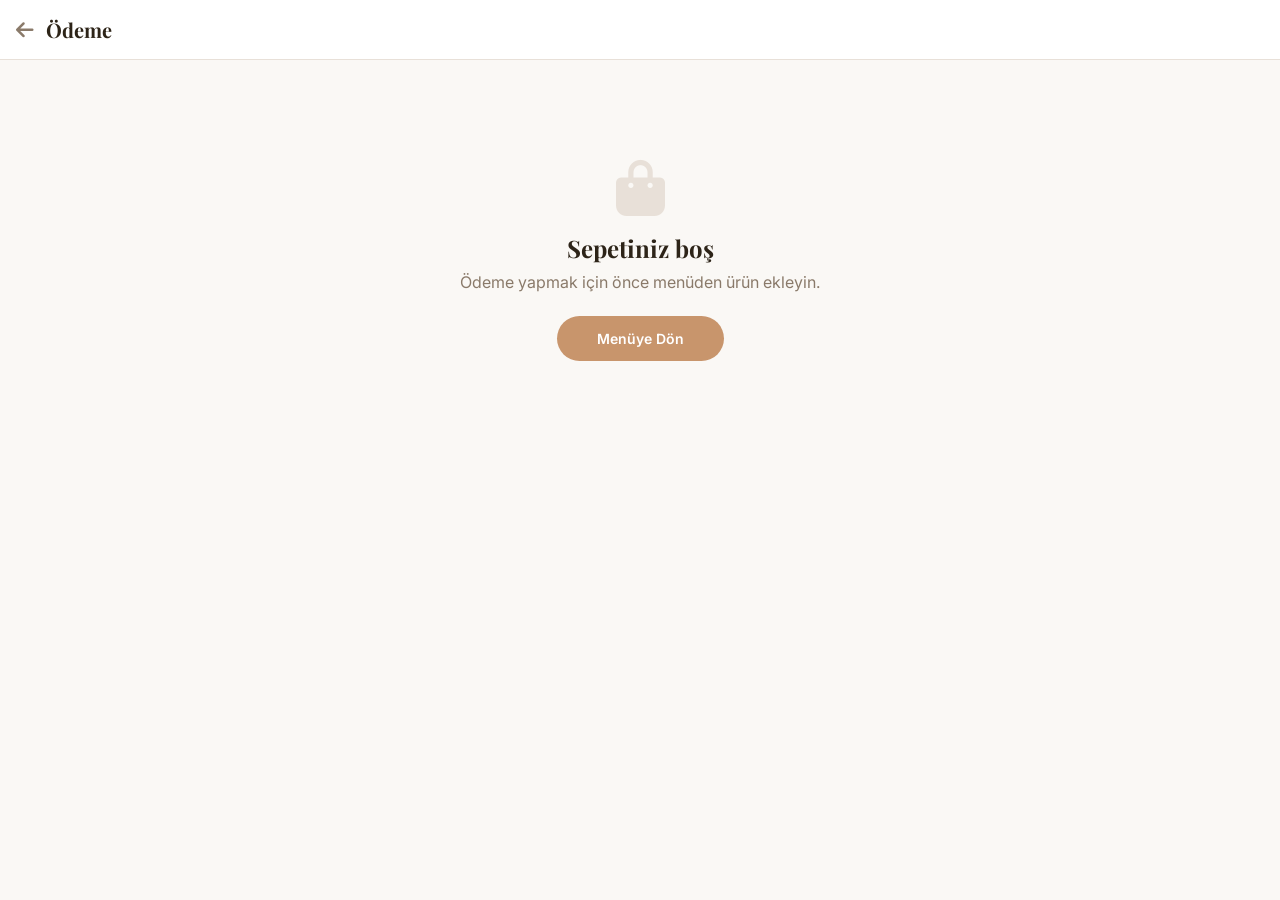
<file: payment.html>
<!DOCTYPE html>
<html lang="tr">
<head>
  <meta charset="UTF-8">
  <meta name="viewport" content="width=device-width,initial-scale=1.0,maximum-scale=1.0,user-scalable=no">
  <title>Ödeme - Cafe Lezzet</title>
  <link rel="preconnect" href="https://fonts.googleapis.com">
  <link rel="preconnect" href="https://fonts.gstatic.com" crossorigin>
  <link href="https://fonts.googleapis.com/css2?family=Playfair+Display:wght@400;500;600;700&family=Inter:wght@300;400;500;600;700&display=swap" rel="stylesheet">
  <link rel="stylesheet" href="https://cdnjs.cloudflare.com/ajax/libs/font-awesome/6.5.1/css/all.min.css">
  <link rel="stylesheet" href="css/style.css">
  <style>
    body { background: var(--bg); padding: 0; margin: 0; min-height: 100vh; }
    .pay-header {
      background: var(--bg-card); border-bottom: 1px solid var(--border);
      padding: 16px; display: flex; align-items: center; gap: 12px;
      position: sticky; top: 0; z-index: 10;
    }
    .pay-header h1 { font-family: var(--font-display); font-size: 20px; flex: 1; }
    .pay-body { max-width: 500px; margin: 0 auto; padding: 20px 16px; }
    .pay-section { background: var(--bg-card); border-radius: var(--radius); padding: 20px; margin-bottom: 16px; box-shadow: var(--shadow); }
    .pay-section h2 { font-size: 16px; font-weight: 600; margin-bottom: 16px; display: flex; align-items: center; gap: 8px; }
    .pay-section h2 i { color: var(--primary); }
    .pay-item { display: flex; justify-content: space-between; padding: 8px 0; font-size: 14px; border-bottom: 1px solid var(--border); }
    .pay-item:last-child { border-bottom: none; }
    .pay-total-row { display: flex; justify-content: space-between; font-size: 18px; font-weight: 700; padding-top: 12px; margin-top: 8px; border-top: 2px solid var(--primary); }
    .pay-total-row span:last-child { color: var(--primary); }
    .pay-field { margin-bottom: 16px; }
    .pay-field label { display: block; font-size: 12px; font-weight: 600; color: var(--text-light); text-transform: uppercase; letter-spacing: 0.5px; margin-bottom: 6px; }
    .pay-field input { width: 100%; padding: 12px 14px; border: 1px solid var(--border); border-radius: var(--radius-sm); font-size: 15px; background: var(--bg); box-sizing: border-box; }
    .pay-field input:focus { border-color: var(--primary); outline: none; }
    .pay-row { display: grid; grid-template-columns: 1fr 1fr; gap: 12px; }
    .pay-submit {
      width: 100%; padding: 16px; border-radius: var(--radius-sm);
      background: #22C55E; color: #fff; font-size: 16px; font-weight: 600;
      border: none; cursor: pointer; display: flex; align-items: center; justify-content: center; gap: 8px;
      margin-top: 8px;
    }
    .pay-submit:hover { background: #16A34A; }
    .pay-submit:disabled { opacity: 0.6; cursor: not-allowed; }
    .pay-back { color: var(--text-light); text-decoration: none; font-size: 20px; display: flex; align-items: center; }
    .success-screen {
      display: none; text-align: center; padding: 60px 20px;
    }
    .success-screen.show { display: block; }
    .payment-form { display: block; }
    .payment-form.hide { display: none; }
    .success-check {
      width: 72px; height: 72px; margin: 0 auto 20px;
      background: #22C55E; border-radius: 50%;
      display: flex; align-items: center; justify-content: center;
      font-size: 32px; color: #fff;
    }
    .success-screen h2 { font-family: var(--font-display); font-size: 28px; margin-bottom: 8px; }
    .success-screen p { color: var(--text-light); margin-bottom: 24px; }
    .success-btn {
      display: inline-block; padding: 14px 40px; border-radius: 50px;
      background: var(--primary); color: #fff; font-size: 14px; font-weight: 600;
      text-decoration: none;
    }
    .empty-cart-screen { text-align: center; padding: 80px 20px; }
    .empty-cart-screen i { font-size: 56px; color: var(--border); margin-bottom: 16px; }
    .empty-cart-screen h3 { font-family: var(--font-display); font-size: 24px; margin-bottom: 8px; }
    .empty-cart-screen p { color: var(--text-light); margin-bottom: 24px; }
    .spinner{display:inline-block;width:20px;height:20px;border:2px solid rgba(255,255,255,0.3);border-top-color:#fff;border-radius:50%;animation:spin 0.6s linear infinite;vertical-align:middle}
    .spinner.hide{display:none}
    @keyframes spin{to{transform:rotate(360deg)}}
  </style>
</head>
<body>

  <div class="pay-header">
    <a href="index.html" class="pay-back"><i class="fas fa-arrow-left"></i></a>
    <h1>Ödeme</h1>
  </div>

  <div class="pay-body" id="payBody">
    <!-- Empty cart -->
    <div class="empty-cart-screen" id="emptyCart">
      <i class="fas fa-shopping-bag"></i>
      <h3>Sepetiniz boş</h3>
      <p>Ödeme yapmak için önce menüden ürün ekleyin.</p>
      <a href="index.html" class="success-btn">Menüye Dön</a>
    </div>

    <!-- Payment form -->
    <div id="paymentFormDiv">
      <div class="pay-section">
        <h2><i class="fas fa-receipt"></i> Sipariş Özeti</h2>
        <div id="orderItems"></div>
        <div class="pay-total-row">
          <span>Toplam</span>
          <span id="totalAmount">0₺</span>
        </div>
      </div>

      <div class="pay-section">
        <h2><i class="fas fa-credit-card"></i> Kart Bilgileri</h2>
        <div class="pay-field">
          <label>Kart Üzerindeki İsim</label>
          <input type="text" id="cardName" placeholder="Ad Soyad" required>
        </div>
        <div class="pay-field">
          <label>Kart Numarası</label>
          <input type="text" id="cardNumber" placeholder="0000 0000 0000 0000" maxlength="19" required>
        </div>
        <div class="pay-row">
          <div class="pay-field">
            <label>Son Kullanma</label>
            <input type="text" id="cardExpiry" placeholder="AA/YY" maxlength="5" required>
          </div>
          <div class="pay-field">
            <label>CVV</label>
            <input type="text" id="cardCvv" placeholder="***" maxlength="4" required>
          </div>
        </div>
      </div>

      <button class="pay-submit" id="payBtn">
        <span id="payBtnText">Ödemeyi Tamamla</span>
        <span class="spinner hide" id="paySpinner"></span>
      </button>
    </div>

    <!-- Success -->
    <div class="success-screen" id="successScreen">
      <div class="success-check"><i class="fas fa-check"></i></div>
      <h2>Siparişiniz Alındı!</h2>
      <p>Siparişiniz başarıyla oluşturuldu. Hazırlanmaya başlanıyor!</p>
      <div style="display:flex;gap:16px;justify-content:center;margin-bottom:24px">
        <div style="background:var(--bg);padding:12px 20px;border-radius:10px;text-align:center">
          <div style="font-size:11px;color:var(--text-light);text-transform:uppercase;margin-bottom:4px">Sipariş No</div>
          <strong style="font-size:16px;color:var(--primary)" id="orderNum">#001</strong>
        </div>
        <div style="background:var(--bg);padding:12px 20px;border-radius:10px;text-align:center">
          <div style="font-size:11px;color:var(--text-light);text-transform:uppercase;margin-bottom:4px">Tahmini Süre</div>
          <strong style="font-size:16px;color:var(--primary)">20-30 dk</strong>
        </div>
      </div>
      <a href="index.html" class="success-btn">Menüye Dön</a>
    </div>
  </div>

  <script>
    // Load cart from localStorage
    var cart = [];
    try { var saved = localStorage.getItem('paymentCart'); if (saved) cart = JSON.parse(saved); } catch(e) {}

    var emptyCart = document.getElementById('emptyCart');
    var paymentForm = document.getElementById('paymentFormDiv');
    var successScreen = document.getElementById('successScreen');
    var orderItems = document.getElementById('orderItems');
    var totalAmount = document.getElementById('totalAmount');
    var payBtn = document.getElementById('payBtn');
    var payBtnText = document.getElementById('payBtnText');
    var paySpinner = document.getElementById('paySpinner');
    var orderNum = document.getElementById('orderNum');

    if (!cart || cart.length === 0) {
      emptyCart.style.display = 'block';
      paymentForm.style.display = 'none';
    } else {
      emptyCart.style.display = 'none';
      paymentForm.style.display = 'block';

      // Render items
      var itemsHtml = '';
      var total = 0;
      for (var i = 0; i < cart.length; i++) {
        var c = cart[i];
        itemsHtml += '<div class="pay-item"><span>' + c.name + ' x' + c.qty + '</span><span style="font-weight:600">' + (c.price * c.qty).toFixed(0) + '₺</span></div>';
        total += c.price * c.qty;
      }
      orderItems.innerHTML = itemsHtml;
      totalAmount.textContent = (total * 1.1).toFixed(0) + '₺';
    }

    // Card formatting
    document.getElementById('cardNumber').oninput = function() {
      var v = this.value.replace(/\D/g, '').substring(0, 16);
      v = v.replace(/(.{4})/g, '$1 ').trim();
      this.value = v;
    };
    document.getElementById('cardExpiry').oninput = function() {
      var v = this.value.replace(/\D/g, '').substring(0, 4);
      if (v.length >= 2) v = v.substring(0, 2) + '/' + v.substring(2);
      this.value = v;
    };

    // Submit
    payBtn.onclick = function(e) {
      e.preventDefault();

      // Validate
      var name = document.getElementById('cardName').value.trim();
      var number = document.getElementById('cardNumber').value.replace(/\s/g, '');
      var expiry = document.getElementById('cardExpiry').value;
      var cvv = document.getElementById('cardCvv').value;

      if (!name || number.length < 16 || expiry.length < 5 || cvv.length < 3) {
        alert('Lütfen tüm kart bilgilerini eksiksiz doldurun.');
        return;
      }

      payBtn.disabled = true;
      payBtnText.textContent = 'Ödeniyor...';
      paySpinner.classList.remove('hide');

      setTimeout(function() {
        // Save order
        var orders = [];
        try { var savedOrders = localStorage.getItem('orders'); if (savedOrders) orders = JSON.parse(savedOrders); } catch(e) {}
        var orderId = orders.length + 1;
        var totalVal = 0;
        for (var i = 0; i < cart.length; i++) totalVal += cart[i].price * cart[i].qty;
        orders.unshift({ id: orderId, items: JSON.parse(JSON.stringify(cart)), total: totalVal * 1.1, status: 'preparing', date: new Date().toLocaleString('tr-TR') });
        try { localStorage.setItem('orders', JSON.stringify(orders)); } catch(e) {}
        try { localStorage.removeItem('paymentCart'); } catch(e) {}

        // Show success
        paymentForm.style.display = 'none';
        orderNum.textContent = '#' + String(orderId).padStart(3, '0');
        successScreen.classList.add('show');
      }, 2000);
    };
  </script>
</body>
</html>
</file>
<file: css/style.css>
*,*::before,*::after{margin:0;padding:0;box-sizing:border-box}
:root{
  --primary:#C8956C;
  --primary-dark:#A87A54;
  --primary-light:#E8D5C0;
  --bg:#FAF8F5;
  --bg-card:#FFFFFF;
  --bg-dark:#1C1814;
  --text:#2D2418;
  --text-light:#8A7A6A;
  --text-white:#F5F0EB;
  --border:#E8E0D8;
  --shadow:0 2px 20px rgba(45,36,24,0.08);
  --shadow-lg:0 8px 40px rgba(45,36,24,0.12);
  --radius:16px;
  --radius-sm:10px;
  --radius-full:50px;
  --font-display:'Playfair Display',serif;
  --font-body:'Inter',sans-serif;
  --transition:0.3s cubic-bezier(0.4,0,0.2,1);
  --header-h:68px;
  --cartbar-h:72px;
}
html{scroll-behavior:smooth;-webkit-tap-highlight-color:transparent}
body{font-family:var(--font-body);background:var(--bg);color:var(--text);overflow-x:hidden;-webkit-font-smoothing:antialiased}
button{cursor:pointer;border:none;background:none;font-family:inherit}
input{font-family:inherit;outline:none}
a{text-decoration:none;color:inherit}
.hidden{display:none!important}

.loading-screen{
  position:fixed;inset:0;z-index:9999;
  display:flex;align-items:center;justify-content:center;
  background:var(--bg-dark);
  transition:opacity 0.5s,visibility 0.5s
}
.loading-screen.hide{opacity:0;visibility:hidden}
.loader{text-align:center}
.loader-emoji{font-size:64px;margin-bottom:16px;animation:pulse 1.2s ease-in-out infinite}
@keyframes pulse{0%,100%{transform:scale(1)}50%{transform:scale(1.15)}}
.loader-text{font-family:var(--font-display);font-size:24px;color:var(--text-white);margin-bottom:4px}
.loader-sub{font-size:13px;color:var(--text-light);opacity:0.7}

.welcome-page{
  position:fixed;inset:0;z-index:100;
  display:flex;align-items:center;justify-content:center;
  background:var(--bg-dark);
  transition:opacity 0.5s,visibility 0.5s;
  opacity:0;visibility:hidden
}
.welcome-page.show{opacity:1;visibility:visible}
.welcome-page.hide{opacity:0;visibility:hidden}
.welcome-bg{position:absolute;inset:0;overflow:hidden}
.welcome-pattern{
  position:absolute;inset:-50%;
  background:radial-gradient(ellipse at 30% 20%,rgba(200,149,108,0.12) 0%,transparent 50%),
              radial-gradient(ellipse at 70% 80%,rgba(200,149,108,0.08) 0%,transparent 50%);
  animation:floatBg 20s ease-in-out infinite
}
@keyframes floatBg{0%,100%{transform:translate(0,0)}50%{transform:translate(-30px,-20px)}}
.welcome-content{position:relative;z-index:1;text-align:center;padding:40px 24px;max-width:420px;width:100%}
.welcome-badge{
  display:inline-flex;align-items:center;gap:8px;
  background:rgba(200,149,108,0.15);color:var(--primary);
  padding:8px 20px;border-radius:var(--radius-full);
  font-size:13px;font-weight:600;margin-bottom:24px;
  backdrop-filter:blur(10px);border:1px solid rgba(200,149,108,0.2)
}
.welcome-title{
  font-family:var(--font-display);font-size:42px;font-weight:700;
  line-height:1.15;color:var(--text-white);margin-bottom:16px
}
.welcome-subtitle{font-size:15px;color:var(--text-light);line-height:1.6;margin-bottom:36px;opacity:0.8}
.enter-btn{
  display:inline-flex;align-items:center;gap:12px;
  background:linear-gradient(135deg,var(--primary),var(--primary-dark));
  color:#fff;padding:16px 40px;border-radius:var(--radius-full);
  font-size:16px;font-weight:600;
  transition:transform var(--transition),box-shadow var(--transition);
  box-shadow:0 4px 20px rgba(200,149,108,0.3)
}
.enter-btn:hover{transform:translateY(-2px);box-shadow:0 8px 30px rgba(200,149,108,0.4)}
.enter-btn:active{transform:translateY(0)}
.enter-btn i{transition:transform var(--transition)}
.enter-btn:hover i{transform:translateX(4px)}
.welcome-stats{display:flex;justify-content:center;gap:40px;margin-top:48px}
.stat-item{display:flex;flex-direction:column;gap:4px}
.stat-num{font-family:var(--font-display);font-size:22px;font-weight:700;color:var(--primary)}
.stat-label{font-size:12px;color:var(--text-light);opacity:0.7;text-transform:uppercase;letter-spacing:1px}

.main-app{opacity:0;transition:opacity 0.6s;min-height:100vh;padding-top:var(--header-h);padding-bottom:var(--cartbar-h)}
.main-app.show{opacity:1}

.header{
  position:fixed;top:0;left:0;right:0;z-index:50;
  background:rgba(250,248,245,0.88);backdrop-filter:blur(20px);
  border-bottom:1px solid var(--border);height:var(--header-h)
}
.header-inner{max-width:800px;margin:0 auto;padding:0 16px;display:flex;align-items:center;justify-content:space-between;height:100%}
.header-left{display:flex;align-items:center;gap:12px}
.header-brand{display:flex;align-items:center;gap:10px}
.brand-icon{font-size:24px}
.brand-name{font-family:var(--font-display);font-size:18px;font-weight:700;line-height:1.2}
.brand-status{font-size:11px;color:#22C55E;font-weight:600;display:flex;align-items:center;gap:4px}
.brand-status::before{content:'';width:6px;height:6px;background:#22C55E;border-radius:50%;animation:blink 2s ease-in-out infinite}
@keyframes blink{0%,100%{opacity:1}50%{opacity:0.3}}
.icon-btn{width:40px;height:40px;display:flex;align-items:center;justify-content:center;border-radius:50%;color:var(--text);font-size:18px;transition:background var(--transition)}
.icon-btn:hover{background:rgba(45,36,24,0.06)}
.cart-btn{position:relative}
.cart-badge{
  position:absolute;top:-2px;right:-2px;
  min-width:18px;height:18px;display:flex;align-items:center;justify-content:center;
  background:var(--primary);color:#fff;font-size:10px;font-weight:700;
  border-radius:9px;padding:0 4px;transform:scale(0);transition:transform var(--transition)
}
.cart-badge.show{transform:scale(1)}

.sidebar{
  position:fixed;top:0;left:0;bottom:0;z-index:60;width:280px;
  background:var(--bg-card);transform:translateX(-100%);transition:transform var(--transition);
  display:flex;flex-direction:column;box-shadow:var(--shadow-lg)
}
.sidebar.open{transform:translateX(0)}
.sidebar-header{display:flex;align-items:center;gap:12px;padding:20px;border-bottom:1px solid var(--border)}
.sidebar-header h2{font-family:var(--font-display);font-size:18px;flex:1}
.sidebar-body{flex:1;padding:12px;overflow-y:auto}
.sidebar-link{
  display:flex;align-items:center;gap:12px;padding:14px 16px;
  border-radius:var(--radius-sm);font-size:14px;font-weight:500;
  color:var(--text-light);transition:all var(--transition);margin-bottom:4px
}
.sidebar-link i{width:20px;text-align:center;font-size:16px}
.sidebar-link:hover{background:rgba(200,149,108,0.08);color:var(--text)}
.sidebar-link.active{background:rgba(200,149,108,0.12);color:var(--primary);font-weight:600}
.sidebar-footer{padding:20px;border-top:1px solid var(--border);display:flex;flex-direction:column;gap:12px}
.sidebar-contact{display:flex;align-items:center;gap:10px;font-size:13px;color:var(--text-light)}
.sidebar-contact i{color:var(--primary);width:16px}
.sidebar-overlay{position:fixed;inset:0;z-index:55;background:rgba(0,0,0,0.4);opacity:0;visibility:hidden;transition:var(--transition)}
.sidebar-overlay.show{opacity:1;visibility:visible}

.main-content{max-width:800px;margin:0 auto;padding:0 16px}
.section{display:none;padding:20px 0}
.section.active{display:block;animation:fadeUp 0.35s ease}
@keyframes fadeUp{from{opacity:0;transform:translateY(16px)}to{opacity:1;transform:translateY(0)}}
.section-header{margin-bottom:20px}
.section-header h2{font-family:var(--font-display);font-size:24px;font-weight:700}
.section-header p{color:var(--text-light);font-size:14px;margin-top:4px}

.category-tabs{display:flex;gap:8px;overflow-x:auto;padding-bottom:16px;-webkit-overflow-scrolling:touch;scrollbar-width:none}
.category-tabs::-webkit-scrollbar{display:none}
.cat-tab{
  display:flex;align-items:center;gap:8px;padding:10px 20px;
  border-radius:var(--radius-full);font-size:13px;font-weight:600;
  color:var(--text-light);background:var(--bg-card);
  border:1px solid var(--border);white-space:nowrap;transition:all var(--transition)
}
.cat-tab i{font-size:14px}
.cat-tab:hover{border-color:var(--primary);color:var(--primary)}
.cat-tab.active{background:var(--primary);color:#fff;border-color:var(--primary)}

.search-box{
  display:flex;align-items:center;gap:12px;
  background:var(--bg-card);border:1px solid var(--border);
  border-radius:var(--radius-sm);padding:12px 16px;margin-bottom:20px;
  transition:border-color var(--transition)
}
.search-box:focus-within{border-color:var(--primary)}
.search-box i{color:var(--text-light);font-size:16px}
.search-box input{flex:1;border:none;font-size:14px;background:transparent;color:var(--text)}
.search-box input::placeholder{color:var(--text-light)}

.menu-grid{display:grid;grid-template-columns:1fr;gap:16px;padding-bottom:20px}
@media(min-width:500px){.menu-grid{grid-template-columns:1fr 1fr}}

.menu-item{
  background:var(--bg-card);border-radius:var(--radius);
  overflow:hidden;box-shadow:var(--shadow);
  transition:transform var(--transition),box-shadow var(--transition);
  cursor:pointer;position:relative
}
.menu-item:hover{transform:translateY(-4px);box-shadow:var(--shadow-lg)}
.menu-item:active{transform:translateY(-2px)}
.menu-item-img{
  width:100%;height:180px;object-fit:cover;
  display:flex;align-items:center;justify-content:center;
  font-size:56px;position:relative
}
.menu-item-img .item-emoji{font-size:56px;line-height:1}
.menu-item-badge{
  position:absolute;top:10px;left:10px;background:var(--primary);
  color:#fff;padding:4px 12px;border-radius:var(--radius-full);font-size:11px;font-weight:600
}
.menu-item-like{
  position:absolute;top:10px;right:10px;
  width:32px;height:32px;display:flex;align-items:center;justify-content:center;
  background:rgba(255,255,255,0.9);border-radius:50%;
  color:var(--text-light);font-size:14px;
  transition:all var(--transition);backdrop-filter:blur(4px)
}
.menu-item-like.liked{color:#ef4444}
.menu-item-like.liked i{font-weight:900}
.menu-item-body{padding:16px}
.menu-item-cat{font-size:11px;color:var(--primary);font-weight:600;text-transform:uppercase;letter-spacing:1px;margin-bottom:6px}
.menu-item-name{font-size:16px;font-weight:600;margin-bottom:4px}
.menu-item-desc{
  font-size:13px;color:var(--text-light);line-height:1.5;margin-bottom:12px;
  display:-webkit-box;-webkit-line-clamp:2;-webkit-box-orient:vertical;overflow:hidden
}
.menu-item-footer{display:flex;align-items:center;justify-content:space-between}
.menu-item-price{font-family:var(--font-display);font-size:20px;font-weight:700;color:var(--primary)}
.add-btn{
  width:36px;height:36px;display:flex;align-items:center;justify-content:center;
  background:var(--primary);color:#fff;border-radius:50%;font-size:14px;
  transition:transform var(--transition)
}
.add-btn:hover{transform:scale(1.1)}
.add-btn:active{transform:scale(0.95)}

.modal{display:none}
.modal.open{display:flex;align-items:center;justify-content:center}
.modal-overlay{position:fixed;inset:0;z-index:200;background:rgba(0,0,0,0.5);display:none}
.modal-overlay.open{display:block}
.modal-content{position:fixed;z-index:201;max-height:90vh;overflow-y:auto;animation:modalSlide 0.3s ease}
@keyframes modalSlide{from{opacity:0;transform:translateY(20px) scale(0.95)}to{opacity:1;transform:translateY(0) scale(1)}}

.item-modal{background:var(--bg-card);border-radius:var(--radius);width:calc(100% - 32px);max-width:420px;position:relative;padding:0}
.modal-close-btn{position:absolute;top:12px;right:12px;z-index:1;background:rgba(0,0,0,0.1);color:#fff;backdrop-filter:blur(4px);width:36px;height:36px;border-radius:50%;display:flex;align-items:center;justify-content:center}
.item-modal-img{width:100%;height:240px;display:flex;align-items:center;justify-content:center;font-size:80px}
.item-modal-body{padding:24px}
.item-modal-cat{font-size:12px;color:var(--primary);font-weight:600;text-transform:uppercase;letter-spacing:1px;margin-bottom:8px}
.item-modal-body h2{font-family:var(--font-display);font-size:24px;font-weight:700;margin-bottom:8px}
.item-modal-desc{font-size:14px;color:var(--text-light);line-height:1.7;margin-bottom:20px}
.item-modal-price{font-family:var(--font-display);font-size:28px;font-weight:700;color:var(--primary);margin-bottom:20px}
.item-modal-qty{display:flex;align-items:center;gap:16px;margin-bottom:20px}
.qty-btn{width:40px;height:40px;display:flex;align-items:center;justify-content:center;background:var(--bg);border-radius:50%;font-size:18px;font-weight:600;transition:background var(--transition)}
.qty-btn:hover{background:var(--border)}
.qty-num{font-size:18px;font-weight:600;min-width:24px;text-align:center}
.item-modal-add{width:100%;padding:14px;border-radius:var(--radius-sm);background:var(--primary);color:#fff;font-size:15px;font-weight:600;display:flex;align-items:center;justify-content:center;gap:8px;transition:background var(--transition)}
.item-modal-add:hover{background:var(--primary-dark)}

.cart-bar{
  position:fixed;bottom:0;left:0;right:0;z-index:45;
  background:var(--bg-card);border-top:1px solid var(--border);
  padding:12px 16px;display:none;align-items:center;justify-content:space-between;
  height:var(--cartbar-h)
}
.cart-bar.show{display:flex;animation:slideUp 0.3s ease}
@keyframes slideUp{from{transform:translateY(100%)}to{transform:translateY(0)}}
.cart-bar-left{display:flex;align-items:center;gap:12px}
.cart-bar-icon{position:relative}
.cart-bar-icon i{font-size:22px;color:var(--text)}
.cart-bar-count{
  position:absolute;top:-8px;right:-8px;
  min-width:18px;height:18px;display:flex;align-items:center;justify-content:center;
  background:var(--primary);color:#fff;font-size:10px;font-weight:700;border-radius:9px;padding:0 4px
}
.cart-bar-info{display:flex;flex-direction:column;gap:2px}
.cart-bar-info span{font-size:12px;color:var(--text-light)}
.cart-bar-total{font-family:var(--font-display);font-size:18px!important;font-weight:700;color:var(--text)!important}
.cart-bar-action{background:var(--primary);color:#fff;padding:12px 24px;border-radius:var(--radius-full);font-size:14px;font-weight:600;transition:background var(--transition)}
.cart-bar-action:hover{background:var(--primary-dark)}

.cart-panel{
  position:fixed;top:0;right:0;bottom:0;z-index:80;
  width:100%;max-width:400px;background:var(--bg-card);
  transform:translateX(100%);transition:transform var(--transition);
  display:flex;flex-direction:column;box-shadow:var(--shadow-lg)
}
.cart-panel.open{transform:translateX(0)}
.cart-panel-header{display:flex;align-items:center;justify-content:space-between;padding:20px;border-bottom:1px solid var(--border)}
.cart-panel-title{display:flex;align-items:center;gap:10px}
.cart-panel-title i{font-size:20px;color:var(--primary)}
.cart-panel-title h3{font-size:18px;font-weight:700}
.cart-panel-body{flex:1;overflow-y:auto;padding:20px}
.cart-panel-footer{padding:20px;border-top:1px solid var(--border)}
.empty-cart{text-align:center;padding:60px 20px}
.empty-cart i{font-size:48px;color:var(--border);margin-bottom:16px}
.empty-cart h4{font-size:18px;font-weight:600;margin-bottom:8px}
.empty-cart p{font-size:14px;color:var(--text-light)}
.cart-item{display:flex;gap:12px;padding:12px 0;border-bottom:1px solid var(--border);animation:fadeUp 0.3s ease}
.cart-item-img{width:60px;height:60px;border-radius:var(--radius-sm);display:flex;align-items:center;justify-content:center;font-size:28px;flex-shrink:0}
.cart-item-info{flex:1;min-width:0}
.cart-item-name{font-size:14px;font-weight:600;margin-bottom:4px}
.cart-item-price{font-size:13px;color:var(--primary);font-weight:600}
.cart-item-actions{display:flex;align-items:center;gap:12px;margin-top:8px}
.cart-item-qty-btn{width:28px;height:28px;display:flex;align-items:center;justify-content:center;background:var(--bg);border-radius:50%;font-size:12px;font-weight:600;transition:background var(--transition)}
.cart-item-qty-btn:hover{background:var(--border)}
.cart-item-qty{font-size:14px;font-weight:600;min-width:20px;text-align:center}
.cart-item-remove{margin-left:auto;color:var(--text-light);font-size:14px;padding:4px;transition:color var(--transition)}
.cart-item-remove:hover{color:#ef4444}
.cart-summary{margin-bottom:16px}
.cart-summary-row{display:flex;justify-content:space-between;padding:6px 0;font-size:14px;color:var(--text-light)}
.cart-summary-row.total{border-top:1px solid var(--border);margin-top:6px;padding-top:12px;font-size:18px;font-weight:700;color:var(--text)}
.checkout-btn{width:100%;padding:14px;border-radius:var(--radius-sm);background:var(--primary);color:#fff;font-size:15px;font-weight:600;display:flex;align-items:center;justify-content:center;gap:8px;transition:all var(--transition);border:none}
.checkout-btn:hover{background:var(--primary-dark)}
.checkout-btn:disabled{opacity:0.4;cursor:not-allowed}
.cart-overlay{position:fixed;inset:0;z-index:75;background:rgba(0,0,0,0.4);opacity:0;visibility:hidden;transition:var(--transition)}
.cart-overlay.show{opacity:1;visibility:visible}

.payment-modal{background:var(--bg-card);border-radius:var(--radius);width:calc(100% - 32px);max-width:440px;padding:0}
.modal-header{display:flex;align-items:center;justify-content:space-between;padding:20px 24px;border-bottom:1px solid var(--border)}
.modal-header h3{font-size:18px;display:flex;align-items:center;gap:8px}
.modal-header h3 i{color:var(--primary)}
.modal-body{padding:24px}
.payment-methods{display:flex;gap:8px;margin-bottom:24px}
.payment-method{flex:1;display:flex;flex-direction:column;align-items:center;gap:6px;padding:14px;border-radius:var(--radius-sm);border:2px solid var(--border);cursor:pointer;transition:all var(--transition);font-size:12px;font-weight:500}
.payment-method i{font-size:24px}
.payment-method:hover{border-color:var(--primary-light)}
.payment-method.active{border-color:var(--primary);background:rgba(200,149,108,0.06);color:var(--primary)}
.payment-form{display:flex;flex-direction:column;gap:16px}
.form-group{display:flex;flex-direction:column;gap:6px}
.form-group label{font-size:12px;font-weight:600;color:var(--text-light);text-transform:uppercase;letter-spacing:0.5px}
.form-group input{padding:12px 14px;border:1px solid var(--border);border-radius:var(--radius-sm);font-size:14px;transition:border-color var(--transition);background:var(--bg)}
.form-group input:focus{border-color:var(--primary)}
.form-row{display:grid;grid-template-columns:1fr 1fr;gap:12px}
.payment-order-summary{background:var(--bg);border-radius:var(--radius-sm);padding:16px;margin-top:8px}
.payment-order-summary h4{font-size:14px;font-weight:600;margin-bottom:12px}
.payment-total{display:flex;justify-content:space-between;font-size:16px;font-weight:700;margin-top:12px;padding-top:12px;border-top:1px solid var(--border)}
.pay-btn{width:100%;padding:14px;border-radius:var(--radius-sm);background:#22C55E;color:#fff;font-size:15px;font-weight:600;display:flex;align-items:center;justify-content:center;gap:8px;transition:all var(--transition);margin-top:8px}
.pay-btn:hover{background:#16A34A}
.pay-btn:disabled{opacity:0.6;cursor:not-allowed}
.spinner{width:20px;height:20px;border:2px solid rgba(255,255,255,0.3);border-top-color:#fff;border-radius:50%;animation:spin 0.6s linear infinite}
@keyframes spin{to{transform:rotate(360deg)}}
.spinner.hidden{display:none}

.success-modal{background:var(--bg-card);border-radius:var(--radius);width:calc(100% - 32px);max-width:380px;text-align:center;padding:48px 32px}
.success-check{width:72px;height:72px;margin:0 auto 20px;background:#22C55E;border-radius:50%;display:flex;align-items:center;justify-content:center;font-size:32px;color:#fff;animation:scaleIn 0.5s cubic-bezier(0.175,0.885,0.32,1.275)}
@keyframes scaleIn{0%{transform:scale(0)}100%{transform:scale(1)}}
.success-modal h2{font-family:var(--font-display);font-size:24px;font-weight:700;margin-bottom:8px}
.success-modal p{font-size:14px;color:var(--text-light);margin-bottom:24px;line-height:1.6}
.success-details{display:flex;gap:16px;justify-content:center;margin-bottom:24px}
.success-detail{background:var(--bg);padding:12px 20px;border-radius:var(--radius-sm);text-align:center}
.success-detail span{display:block;font-size:11px;color:var(--text-light);text-transform:uppercase;letter-spacing:0.5px;margin-bottom:4px}
.success-detail strong{font-size:16px;color:var(--primary)}
.success-btn{padding:14px 40px;border-radius:var(--radius-full);background:var(--primary);color:#fff;font-size:14px;font-weight:600;transition:background var(--transition)}
.success-btn:hover{background:var(--primary-dark)}

.qr-container{display:flex;justify-content:center;padding:20px 0}
.qr-card{background:var(--bg-card);border-radius:var(--radius);padding:32px;text-align:center;box-shadow:var(--shadow);max-width:360px;width:100%}
.qr-header{margin-bottom:20px}
.qr-header .brand-icon{font-size:48px;display:block;margin-bottom:8px}
.qr-header h3{font-family:var(--font-display);font-size:22px}
.qr-code{margin:0 auto 20px;background:#fff;padding:16px;border-radius:var(--radius-sm);display:inline-block}
.qr-hint{font-size:13px;color:var(--text-light);margin-bottom:20px}
.share-btn{padding:12px 24px;border-radius:var(--radius-full);background:var(--primary);color:#fff;font-size:14px;font-weight:600;display:inline-flex;align-items:center;gap:8px;transition:background var(--transition)}
.share-btn:hover{background:var(--primary-dark)}

.orders-list{padding-bottom:20px}
.empty-state{text-align:center;padding:80px 20px}
.empty-state i{font-size:56px;color:var(--border);margin-bottom:16px}
.empty-state h3{font-size:20px;font-weight:600;margin-bottom:8px}
.empty-state p{font-size:14px;color:var(--text-light)}
.order-card{background:var(--bg-card);border-radius:var(--radius);padding:20px;box-shadow:var(--shadow);margin-bottom:12px}
.order-card-header{display:flex;justify-content:space-between;align-items:center;margin-bottom:12px}
.order-number{font-size:14px;font-weight:700}
.order-status{font-size:12px;font-weight:600;padding:4px 12px;border-radius:var(--radius-full)}
.order-status.preparing{background:rgba(200,149,108,0.12);color:var(--primary)}
.order-status.delivered{background:rgba(34,197,94,0.12);color:#22C55E}
.order-items{font-size:13px;color:var(--text-light);margin-bottom:8px}
.order-total{font-family:var(--font-display);font-size:18px;font-weight:700;color:var(--primary)}

.info-container{padding-bottom:20px}
.info-hero{text-align:center;padding:40px 20px}
.info-hero-icon{font-size:64px;margin-bottom:16px}
.info-hero h2{font-family:var(--font-display);font-size:28px;font-weight:700;margin-bottom:8px}
.info-hero p{color:var(--text-light)}
.info-grid{display:grid;grid-template-columns:1fr 1fr;gap:12px;margin-bottom:20px}
@media(max-width:400px){.info-grid{grid-template-columns:1fr}}
.info-card{background:var(--bg-card);border-radius:var(--radius);padding:20px;box-shadow:var(--shadow)}
.info-card i{font-size:24px;color:var(--primary);margin-bottom:12px}
.info-card h4{font-size:15px;font-weight:600;margin-bottom:8px}
.info-card p{font-size:13px;color:var(--text-light);line-height:1.6}
.info-hours{display:flex;flex-direction:column;gap:4px;font-size:13px;color:var(--text-light)}
.info-map{border-radius:var(--radius);overflow:hidden;box-shadow:var(--shadow)}
.info-map iframe{width:100%;height:200px;border:none;display:block}

@media(max-width:380px){
  .welcome-title{font-size:32px}
  .brand-name{font-size:16px}
  .section-header h2{font-size:20px}
  .menu-item-img{height:150px}
}
@media(min-width:768px){
  .welcome-title{font-size:52px}
  .menu-grid{gap:20px}
  .menu-item-img{height:200px}
  .info-map iframe{height:300px}
}
</file>
